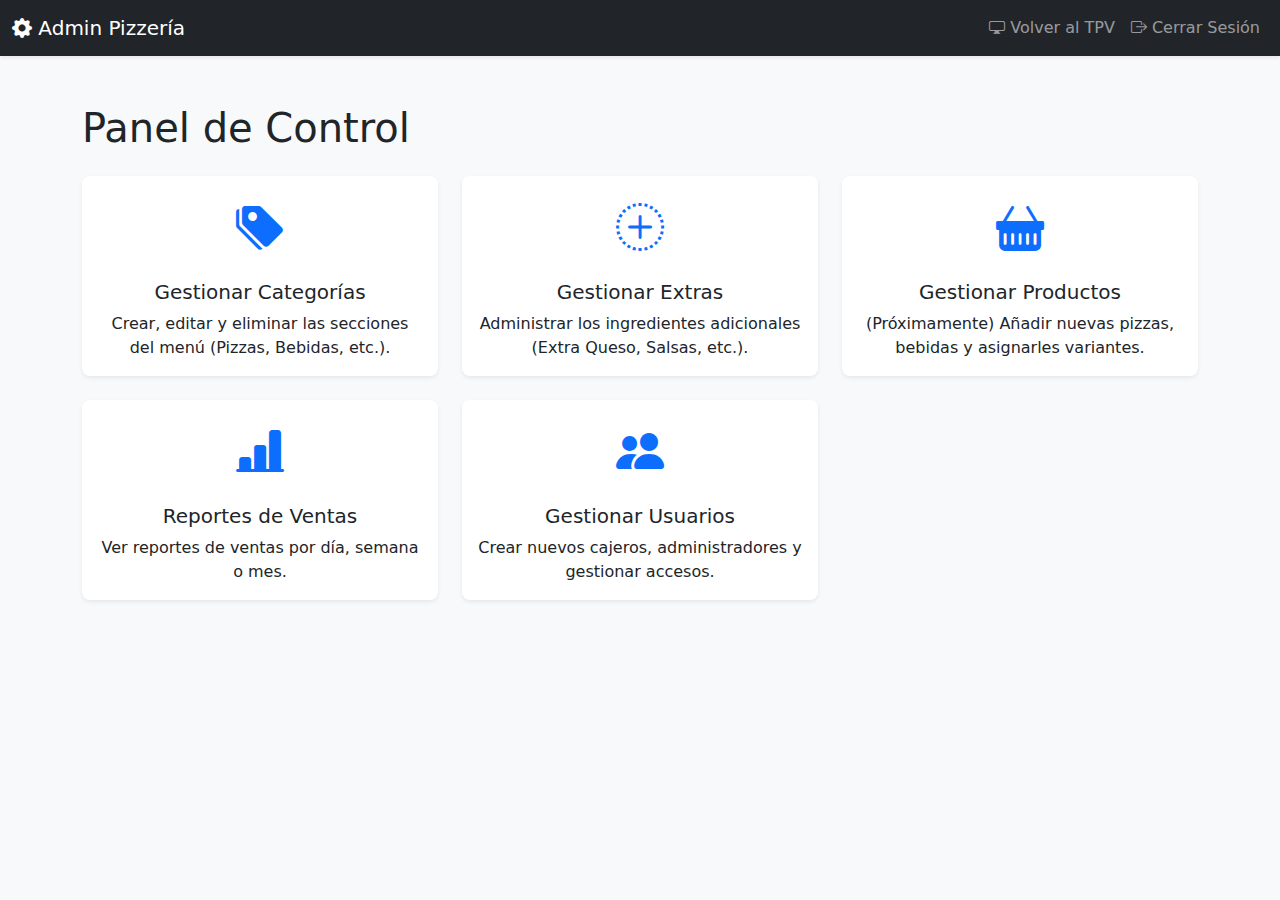
<file: public/admin/index.html>
<!DOCTYPE html>
<html lang="es">

<head>
    <meta charset="UTF-8">
    <meta name="viewport" content="width=device-width, initial-scale=1.0">
    <title>Panel de Administración</title>
    <link href="https://cdn.jsdelivr.net/npm/bootstrap@5.3.3/dist/css/bootstrap.min.css" rel="stylesheet">
    <link rel="stylesheet" href="https://cdn.jsdelivr.net/npm/bootstrap-icons@1.11.3/font/bootstrap-icons.min.css">
    <link rel="stylesheet" href="admin.css">
</head>

<body>

    <nav class="navbar navbar-expand-lg navbar-dark bg-dark shadow-sm">
        <div class="container-fluid">
            <a class="navbar-brand" href="#">
                <i class="bi bi-gear-fill"></i>
                Admin Pizzería
            </a>
            <button class="navbar-toggler" type="button" data-bs-toggle="collapse" data-bs-target="#navbarNav"
                aria-controls="navbarNav" aria-expanded="false" aria-label="Toggle navigation">
                <span class="navbar-toggler-icon"></span>
            </button>
            <div class="collapse navbar-collapse" id="navbarNav">
                <ul class="navbar-nav ms-auto">
                    <li class="nav-item">
                        <a class="nav-link" href="../pos.html">
                            <i class="bi bi-display"></i> Volver al TPV
                        </a>
                    </li>
                    <li class="nav-item">
                        <a class="nav-link" href="../login.html">
                            <i class="bi bi-box-arrow-right"></i> Cerrar Sesión
                        </a>
                    </li>
                </ul>
            </div>
        </div>
    </nav>

    <div class="container admin-panel mt-5">
        <h1 class="mb-4">Panel de Control</h1>

        <div class="row g-4">

            <div class="col-md-6 col-lg-4">
                <a href="categorias.html" class="card-link">
                    <div class="card admin-card h-100 shadow-sm">
                        <div class="card-body text-center">
                            <i class="bi bi-tags-fill card-icon"></i>
                            <h5 class="card-title mt-3">Gestionar Categorías</h5>
                            <p class="card-text">Crear, editar y eliminar las secciones del menú (Pizzas, Bebidas,
                                etc.).</p>
                        </div>
                    </div>
                </a>
            </div>

            <div class="col-md-6 col-lg-4">
                <a href="extras.html" class="card-link">
                    <div class="card admin-card h-100 shadow-sm">
                        <div class="card-body text-center">
                            <i class="bi bi-plus-circle-dotted card-icon"></i>
                            <h5 class="card-title mt-3">Gestionar Extras</h5>
                            <p class="card-text">Administrar los ingredientes adicionales (Extra Queso, Salsas, etc.).
                            </p>
                        </div>
                    </div>
                </a>
            </div>

            <div class="col-md-6 col-lg-4">
                <a href="productos.html" class="card-link">
                    <div class="card admin-card h-100 shadow-sm">
                        <div class="card-body text-center">
                            <i class="bi bi-basket-fill card-icon"></i>
                            <h5 class="card-title mt-3">Gestionar Productos</h5>
                            <p class="card-text">(Próximamente) Añadir nuevas pizzas, bebidas y asignarles variantes.
                            </p>
                        </div>
                    </div>
                </a>
            </div>

            <div class="col-md-6 col-lg-4">
                <a href="reportes.html" class="card-link">
                    <div class="card admin-card h-100 shadow-sm">
                        <div class="card-body text-center">
                            <i class="bi bi-bar-chart-line-fill card-icon"></i>
                            <h5 class="card-title mt-3">Reportes de Ventas</h5>
                            <p class="card-text">Ver reportes de ventas por día, semana o mes.</p>
                        </div>
                    </div>
                </a>
            </div>

            <div class="col-md-6 col-lg-4">
                <a href="usuarios.html" class="card-link">
                    <div class="card admin-card h-100 shadow-sm">
                        <div class="card-body text-center">
                            <i class="bi bi-people-fill card-icon text-primary"></i>
                            <h5 class="card-title mt-3">Gestionar Usuarios</h5>
                            <p class="card-text">Crear nuevos cajeros, administradores y gestionar accesos.</p>
                        </div>
                    </div>
                </a>
            </div>

        </div>
    </div>

    <script src="https://cdn.jsdelivr.net/npm/bootstrap@5.3.3/dist/js/bootstrap.bundle.min.js"></script>
</body>

</html>
</file>
<file: public/admin/admin.css>
/* /public/admin/admin.css */

body {
    background-color: #f8f9fa; /* Un fondo gris claro */
}

.admin-panel .card-icon {
    font-size: 3rem; /* Icono grande */
    color: #0d6efd; /* Color primario de Bootstrap */
}

.admin-panel .card-link {
    text-decoration: none;
    color: inherit; /* Hereda el color de texto normal */
}

.admin-panel .admin-card {
    transition: transform 0.2s ease-in-out, box-shadow 0.2s ease-in-out;
    border: none;
    border-radius: 0.5rem;
}

.admin-panel .admin-card:hover {
    transform: translateY(-5px); /* Efecto de levantar la tarjeta */
    box-shadow: 0 0.5rem 1rem rgba(0, 0, 0, 0.15) !important;
}

/* Estilos para las tarjetas deshabilitadas */
.admin-panel .disabled-card {
    background-color: #e9ecef;
    opacity: 0.7;
}

.admin-panel .disabled-card .card-icon {
    color: #6c757d; /* Color gris */
}

.admin-panel .disabled-link {
    pointer-events: none; /* Desactiva el clic */
}
</file>
